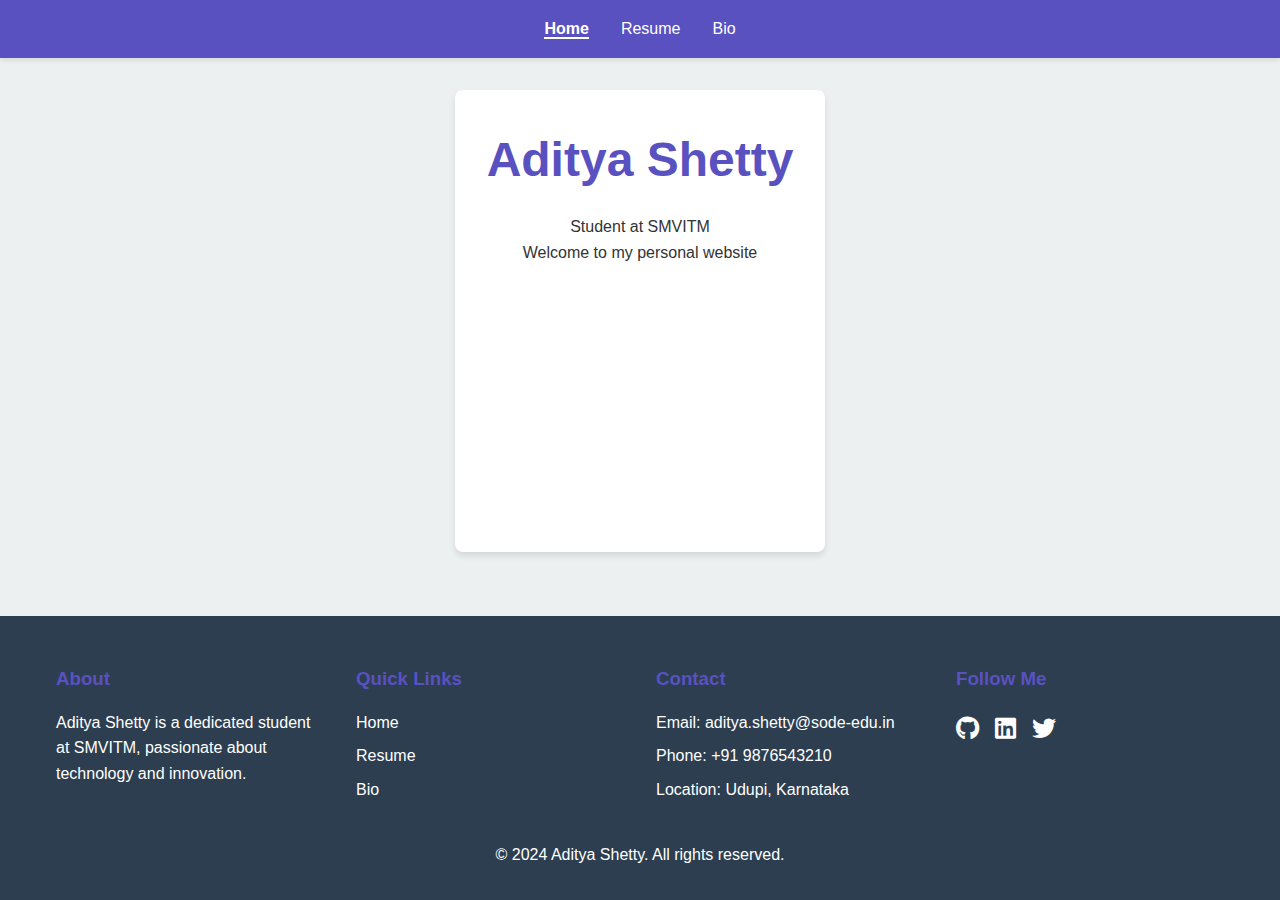
<file: index.html>
<!DOCTYPE html>
<html lang="en">
<head>
    <meta charset="UTF-8">
    <meta name="viewport" content="width=device-width, initial-scale=1.0">
    <title>Aditya Shetty - Personal Website</title>
    <link rel="stylesheet" href="styles.css">
    <link rel="stylesheet" href="https://cdnjs.cloudflare.com/ajax/libs/font-awesome/6.0.0-beta3/css/all.min.css">
</head>
<body>
    <header>
        <nav>
            <ul>
                <li><a href="index.html" class="active">Home</a></li>
                <li><a href="resume.html">Resume</a></li>
                <li><a href="bio.html">Bio</a></li>
            </ul>
        </nav>
    </header>

    <main>
        <section class="hero">
            <h1>Aditya Shetty</h1>
            <p>Student at SMVITM</p>
            <p>Welcome to my personal website</p>
        </section>
    </main>

    <footer>
        <div class="footer-content">
            <div class="footer-section">
                <h3>About</h3>
                <p>Aditya Shetty is a dedicated student at SMVITM, passionate about technology and innovation.</p>
            </div>
            <div class="footer-section">
                <h3>Quick Links</h3>
                <ul>
                    <li><a href="index.html">Home</a></li>
                    <li><a href="resume.html">Resume</a></li>
                    <li><a href="bio.html">Bio</a></li>
                </ul>
            </div>
            <div class="footer-section">
                <h3>Contact</h3>
                <ul>
                    <li>Email: aditya.shetty@sode-edu.in</li>
                    <li>Phone: +91 9876543210</li>
                    <li>Location: Udupi, Karnataka</li>
                </ul>
            </div>
            <div class="footer-section">
                <h3>Follow Me</h3>
                <div class="social-icons">
                    <a href="#" aria-label="GitHub"><i class="fab fa-github"></i></a>
                    <a href="#" aria-label="LinkedIn"><i class="fab fa-linkedin"></i></a>
                    <a href="#" aria-label="Twitter"><i class="fab fa-twitter"></i></a>
                </div>
            </div>
        </div>
        <div style="text-align: center; margin-top: 1rem;">
            <p>&copy; 2024 Aditya Shetty. All rights reserved.</p>
        </div>
    </footer>

    <script src="script.js"></script>
</body>
</html>
</file>
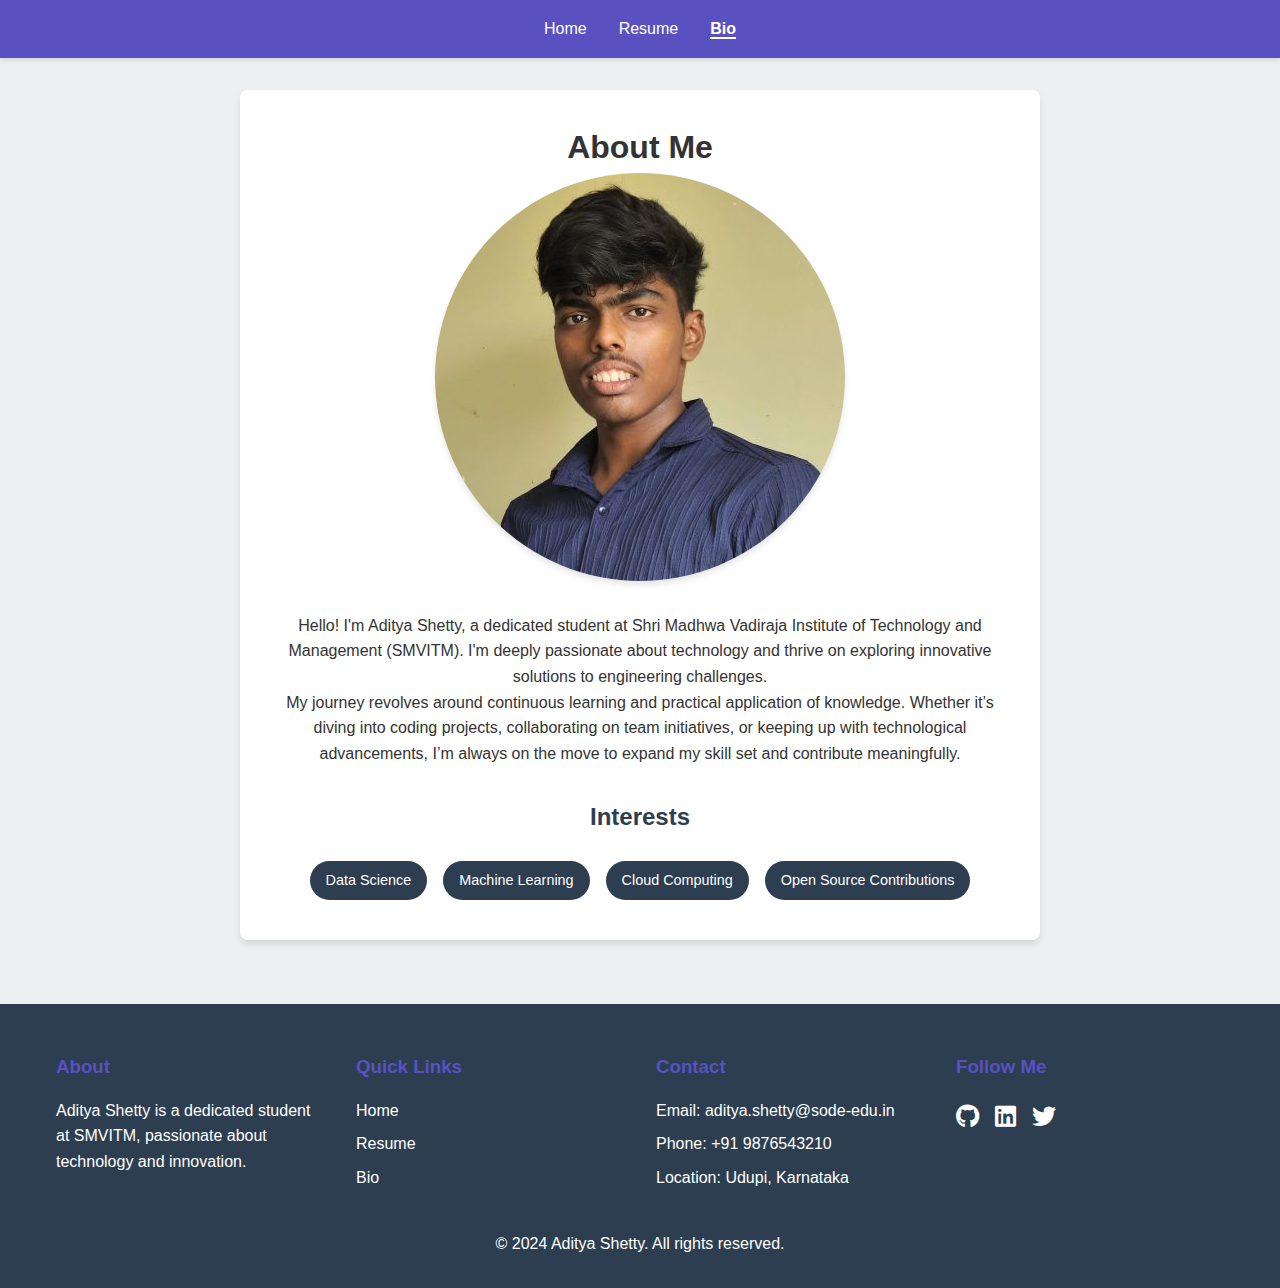
<file: bio.html>
<!DOCTYPE html>
<html lang="en">
<head>
    <meta charset="UTF-8">
    <meta name="viewport" content="width=device-width, initial-scale=1.0">
    <title>Aditya Shetty - Bio</title>
    <link rel="stylesheet" href="styles.css">
    <link rel="stylesheet" href="https://cdnjs.cloudflare.com/ajax/libs/font-awesome/6.0.0-beta3/css/all.min.css">
</head>
<body>
    <header>
        <nav>
            <ul>
                <li><a href="index.html">Home</a></li>
                <li><a href="resume.html">Resume</a></li>
                <li><a href="bio.html" class="active">Bio</a></li>
            </ul>
        </nav>
    </header>

    <main>
        <section class="bio">
            <h1>About Me</h1>
            <div class="bio-container">
                <img src="h2.jpg" alt="Aditya Shetty" class="profile-image">
                <p>Hello! I'm Aditya Shetty, a dedicated student at Shri Madhwa Vadiraja Institute of Technology and Management (SMVITM). I'm deeply passionate about technology and thrive on exploring innovative solutions to engineering challenges.</p>
                <p>My journey revolves around continuous learning and practical application of knowledge. Whether it’s diving into coding projects, collaborating on team initiatives, or keeping up with technological advancements, I’m always on the move to expand my skill set and contribute meaningfully.</p>
            </div>
            <h2>Interests</h2>
            <ul>
                <li>Data Science</li>
                <li>Machine Learning</li>
                <li>Cloud Computing</li>
                <li>Open Source Contributions</li>
            </ul>
        </section>
    </main>

    <footer>
        <div class="footer-content">
            <div class="footer-section">
                <h3>About</h3>
                <p>Aditya Shetty is a dedicated student at SMVITM, passionate about technology and innovation.</p>
            </div>
            <div class="footer-section">
                <h3>Quick Links</h3>
                <ul>
                    <li><a href="index.html">Home</a></li>
                    <li><a href="resume.html">Resume</a></li>
                    <li><a href="bio.html">Bio</a></li>
                </ul>
            </div>
            <div class="footer-section">
                <h3>Contact</h3>
                <ul>
                    <li>Email: aditya.shetty@sode-edu.in</li>
                    <li>Phone: +91 9876543210</li>
                    <li>Location: Udupi, Karnataka</li>
                </ul>
            </div>
            <div class="footer-section">
                <h3>Follow Me</h3>
                <div class="social-icons">
                    <a href="#" aria-label="GitHub"><i class="fab fa-github"></i></a>
                    <a href="#" aria-label="LinkedIn"><i class="fab fa-linkedin"></i></a>
                    <a href="#" aria-label="Twitter"><i class="fab fa-twitter"></i></a>
                </div>
            </div>
        </div>
        <div style="text-align: center; margin-top: 1rem;">
            <p>&copy; 2024 Aditya Shetty. All rights reserved.</p>
        </div>
    </footer>

    <script src="script.js"></script>
</body>
</html>
</file>
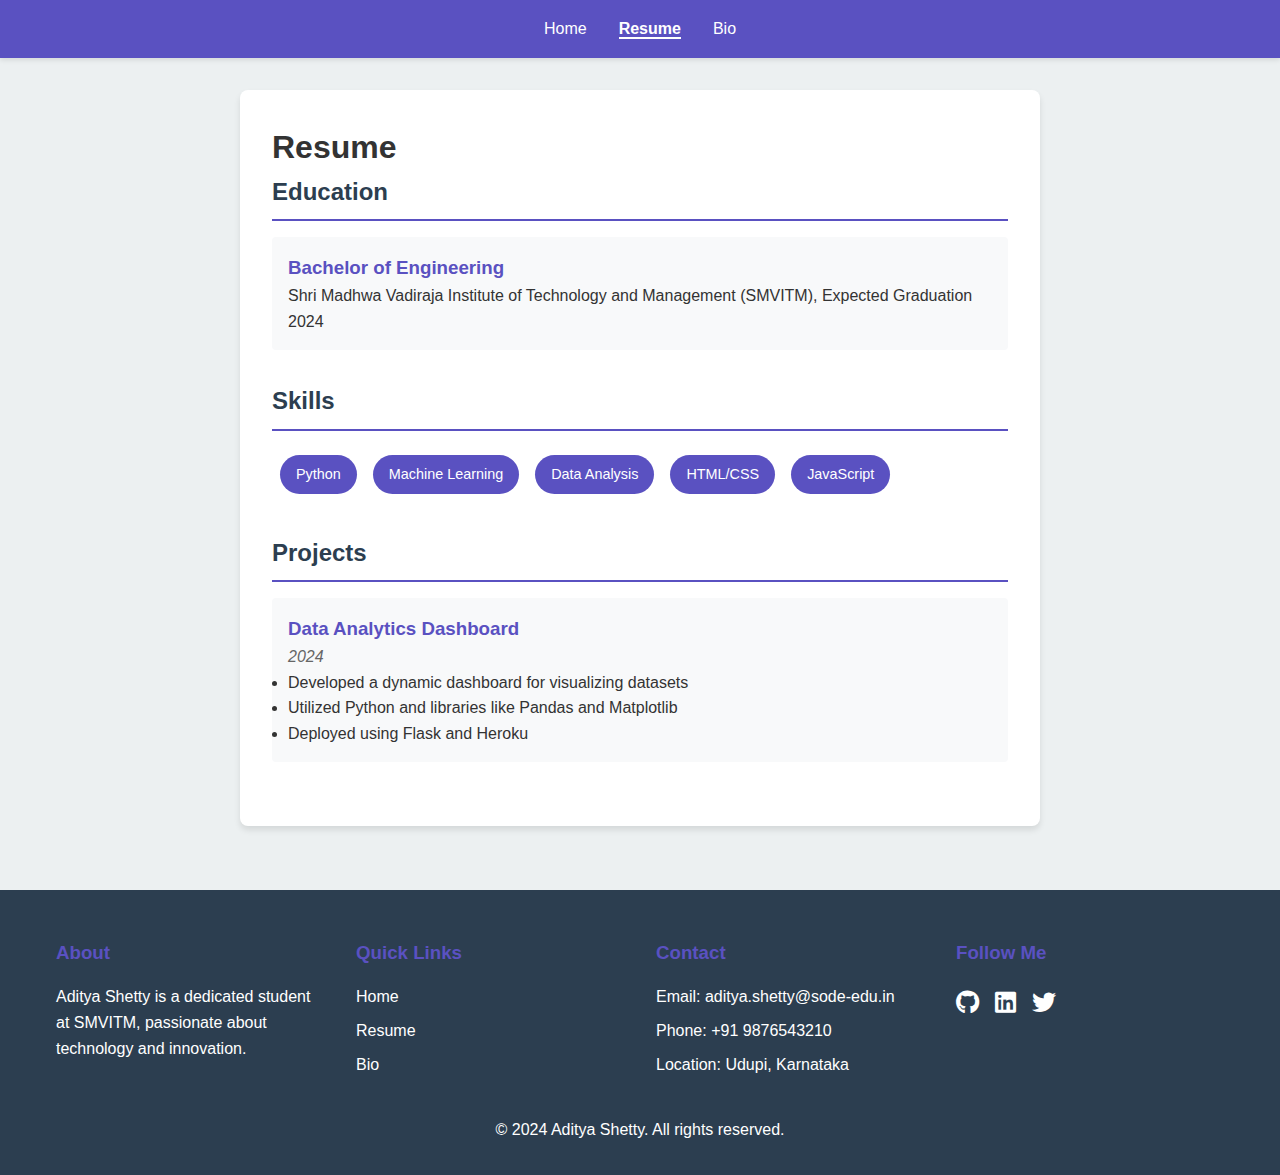
<file: resume.html>
<!DOCTYPE html>
<html lang="en">
<head>
    <meta charset="UTF-8">
    <meta name="viewport" content="width=device-width, initial-scale=1.0">
    <title>Aditya Shetty - Resume</title>
    <link rel="stylesheet" href="styles.css">
    <link rel="stylesheet" href="https://cdnjs.cloudflare.com/ajax/libs/font-awesome/6.0.0-beta3/css/all.min.css">
</head>
<body>
    <header>
        <nav>
            <ul>
                <li><a href="index.html">Home</a></li>
                <li><a href="resume.html" class="active">Resume</a></li>
                <li><a href="bio.html">Bio</a></li>
            </ul>
        </nav>
    </header>

    <main>
        <section class="resume">
            <h1>Resume</h1>
            <article>
                <h2>Education</h2>
                <div class="education">
                    <h3 class="education-title">Bachelor of Engineering</h3>
                    <p>Shri Madhwa Vadiraja Institute of Technology and Management (SMVITM), Expected Graduation 2024</p>
                </div>
            </article>
            <article>
                <h2>Skills</h2>
                <ul class="skills">
                    <li>Python</li>
                    <li>Machine Learning</li>
                    <li>Data Analysis</li>
                    <li>HTML/CSS</li>
                    <li>JavaScript</li>
                </ul>
            </article>
            <article>
                <h2>Projects</h2>
                <div class="job">
                    <h3 class="job-title">Data Analytics Dashboard</h3>
                    <p class="date">2024</p>
                    <ul>
                        <li>Developed a dynamic dashboard for visualizing datasets</li>
                        <li>Utilized Python and libraries like Pandas and Matplotlib</li>
                        <li>Deployed using Flask and Heroku</li>
                    </ul>
                </div>
            </article>
        </section>
    </main>

    <footer>
        <div class="footer-content">
            <div class="footer-section">
                <h3>About</h3>
                <p>Aditya Shetty is a dedicated student at SMVITM, passionate about technology and innovation.</p>
            </div>
            <div class="footer-section">
                <h3>Quick Links</h3>
                <ul>
                    <li><a href="index.html">Home</a></li>
                    <li><a href="resume.html">Resume</a></li>
                    <li><a href="bio.html">Bio</a></li>
                </ul>
            </div>
            <div class="footer-section">
                <h3>Contact</h3>
                <ul>
                    <li>Email: aditya.shetty@sode-edu.in</li>
                    <li>Phone: +91 9876543210</li>
                    <li>Location: Udupi, Karnataka</li>
                </ul>
            </div>
            <div class="footer-section">
                <h3>Follow Me</h3>
                <div class="social-icons">
                    <a href="#" aria-label="GitHub"><i class="fab fa-github"></i></a>
                    <a href="#" aria-label="LinkedIn"><i class="fab fa-linkedin"></i></a>
                    <a href="#" aria-label="Twitter"><i class="fab fa-twitter"></i></a>
                </div>
            </div>
        </div>
        <div style="text-align: center; margin-top: 1rem;">
            <p>&copy; 2024 Aditya Shetty. All rights reserved.</p>
        </div>
    </footer>

    <script src="script.js"></script>
</body>
</html>
</file>
<file: styles.css>
:root {
    --primary-color: #5a51c1;
    --secondary-color: #2c3e50;
    --text-color: #333;
    --background-color: #ecf0f1;
    --card-background: #ffffff;
}

* {
    box-sizing: border-box;
    margin: 0;
    padding: 0;
}

body {
    font-family: 'Segoe UI', Tahoma, Geneva, Verdana, sans-serif;
    line-height: 1.6;
    color: var(--text-color);
    background-color: var(--background-color);
    display: flex;
    flex-direction: column;
    min-height: 100vh;
}

header {
    background-color: var(--primary-color);
    padding: 1rem;
    box-shadow: 0 2px 5px rgba(0, 0, 0, 0.1);
}

nav ul {
    list-style-type: none;
    display: flex;
    justify-content: center;
}

nav ul li {
    margin: 0 1rem;
}

nav ul li a {
    text-decoration: none;
    color: white;
    font-weight: 500;
    transition: color 0.3s ease;
}

nav ul li a:hover {
    color: var(--secondary-color);
}

nav ul li a.active {
    font-weight: bold;
    border-bottom: 2px solid white;
}

main {
    flex: 1;
    max-width: 800px;
    margin: 2rem auto;
    padding: 2rem;
    background-color: var(--card-background);
    border-radius: 8px;
    box-shadow: 0 4px 6px rgba(0, 0, 0, 0.1);
}

.hero {
    text-align: center;
    margin-bottom: 2rem;
}

.hero h1 {
    font-size: 3rem;
    margin-bottom: 1rem;
    color: var(--primary-color);
}

.resume article {
    margin-bottom: 2rem;
}

.resume h2 {
    border-bottom: 2px solid var(--primary-color);
    padding-bottom: 0.5rem;
    margin-bottom: 1rem;
    color: var(--secondary-color);
}

.job, .education {
    margin-bottom: 1rem;
    padding: 1rem;
    background-color: #f8f9fa;
    border-radius: 4px;
}

.job h3, .education h3 {
    color: var(--primary-color);
}

.date {
    font-style: italic;
    color: #666;
}

.skills {
    display: flex;
    flex-wrap: wrap;
    list-style-type: none;
    margin-top: 1rem;
}

.skills li {
    background-color: var(--primary-color);
    color: white;
    padding: 0.5rem 1rem;
    margin: 0.5rem;
    border-radius: 20px;
    font-size: 0.9rem;
}

.bio {
    text-align: center;
}

.profile-image {
    display: block;
    margin: 0 auto 2rem;
    border-radius: 50%;
    box-shadow: 0 4px 6px rgba(0, 0, 0, 0.1);
    transition: transform 0.3s ease;
}

.bio h2 {
    margin-top: 2rem;
    color: var(--secondary-color);
}

.bio ul {
    list-style-type: none;
    display: flex;
    justify-content: center;
    flex-wrap: wrap;
    margin-top: 1rem;
}

.bio ul li {
    background-color: var(--secondary-color);
    color: white;
    padding: 0.5rem 1rem;
    margin: 0.5rem;
    border-radius: 20px;
    font-size: 0.9rem;
}

footer {
    background-color: var(--secondary-color);
    color: white;
    padding: 2rem 0;
    margin-top: 2rem;
}

.footer-content {
    max-width: 1200px;
    margin: 0 auto;
    display: flex;
    justify-content: space-between;
    flex-wrap: wrap;
}

.footer-section {
    flex: 1;
    margin: 1rem;
    min-width: 200px;
}

.footer-section h3 {
    color: var(--primary-color);
    margin-bottom: 1rem;
}

.footer-section ul {
    list-style-type: none;
}

.footer-section ul li {
    margin-bottom: 0.5rem;
}

.footer-section ul li a {
    color: white;
    text-decoration: none;
    transition: color 0.3s ease;
}

.footer-section ul li a:hover {
    color: var(--primary-color);
}

.social-icons {
    display: flex;
    gap: 1rem;
}

.social-icons a {
    color: white;
    font-size: 1.5rem;
    transition: color 0.3s ease;
}

.social-icons a:hover {
    color: var(--primary-color);
}

@media (max-width: 768px) {
    .footer-content {
        flex-direction: column;
    }

    .footer-section {
        margin: 1rem 0;
    }
}

@media (max-width: 600px) {
    nav ul {
        flex-direction: column;
        align-items: center;
    }

    nav ul li {
        margin: 0.5rem 0;
    }

    main {
        padding: 1rem;
    }
}
</file>
